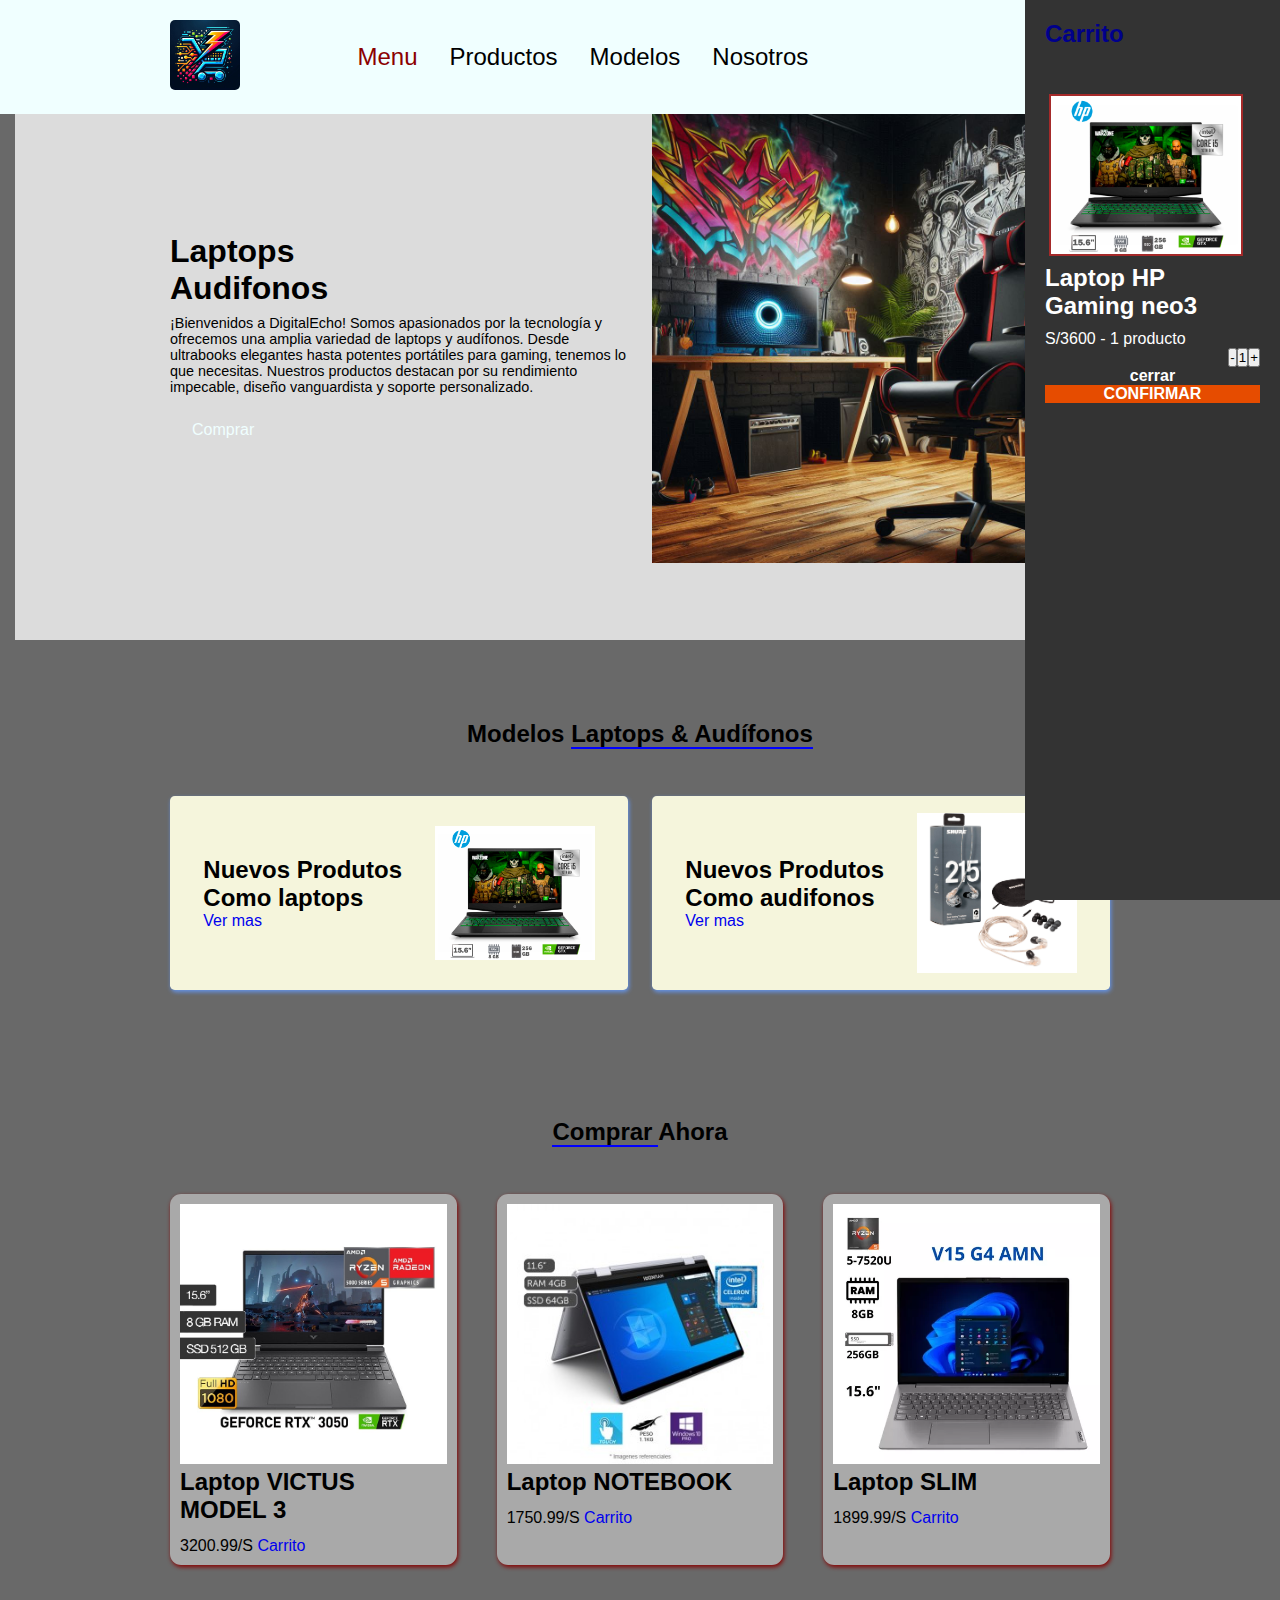
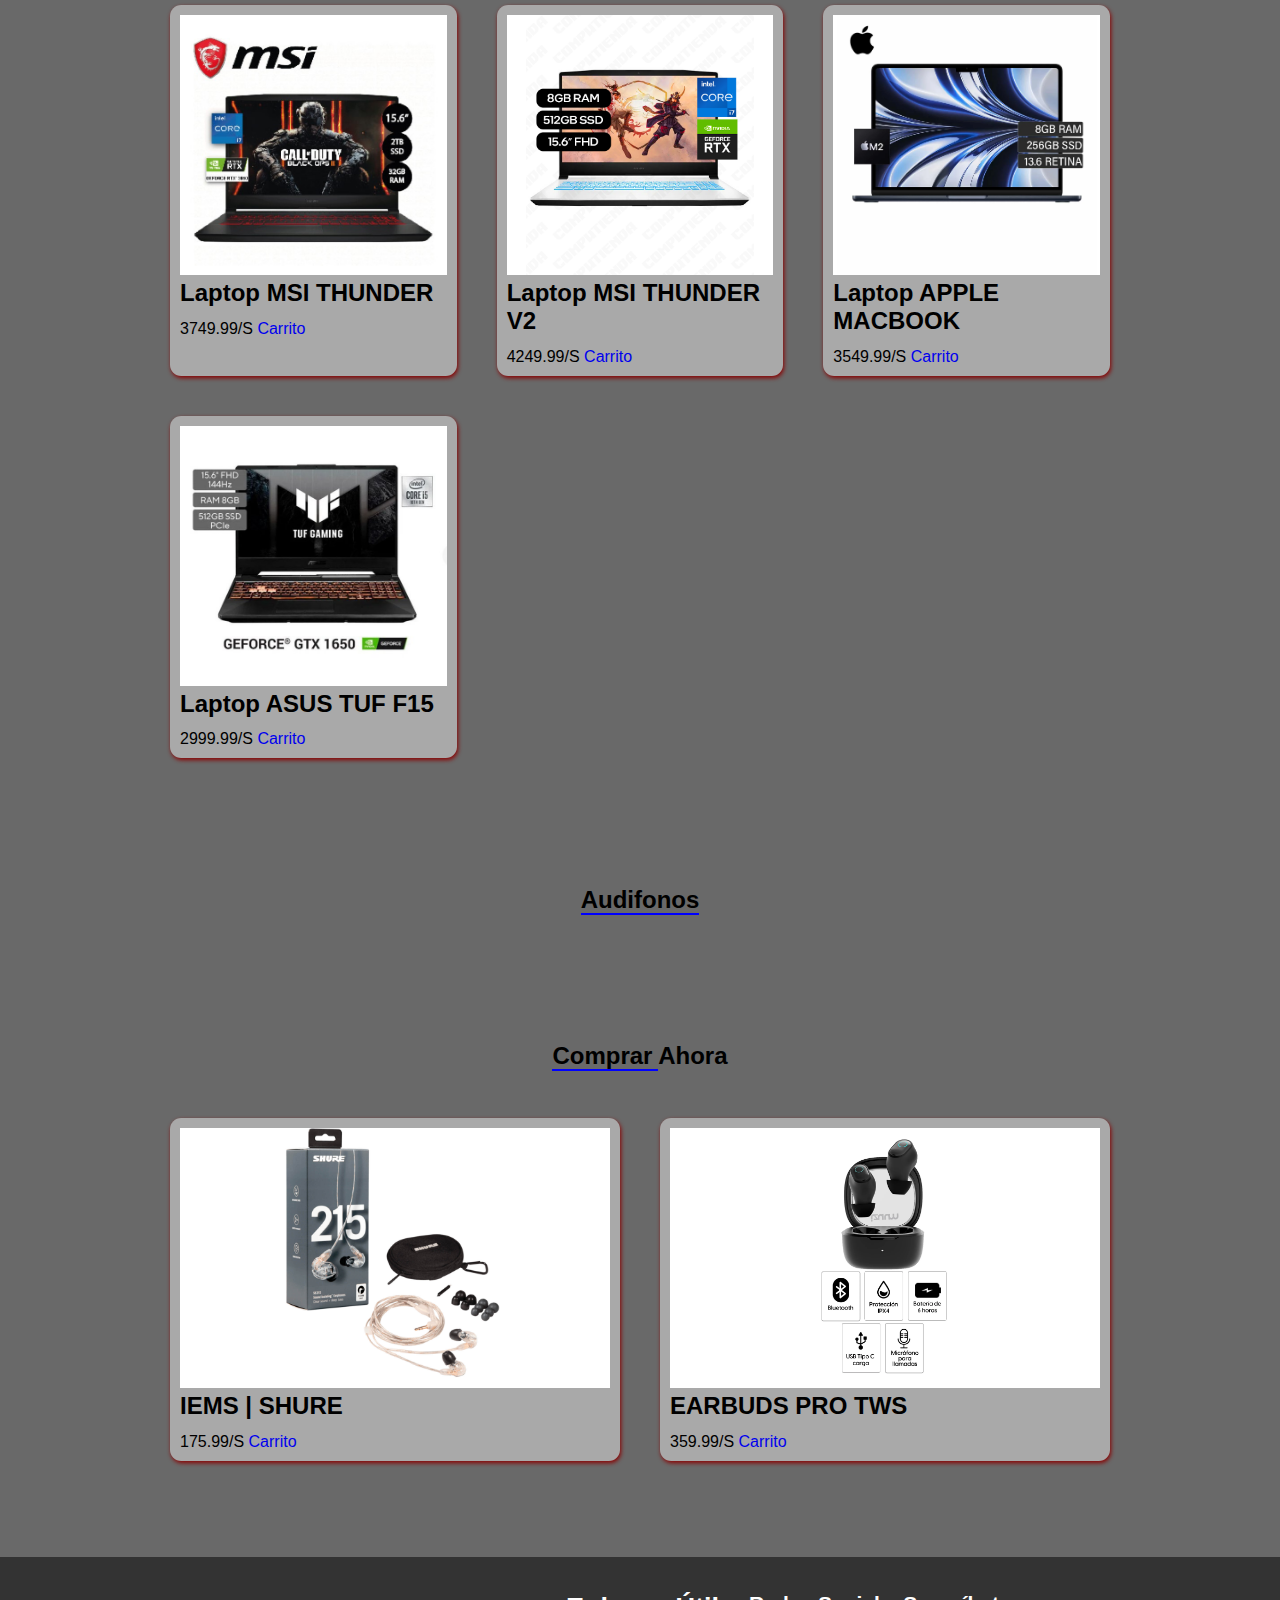
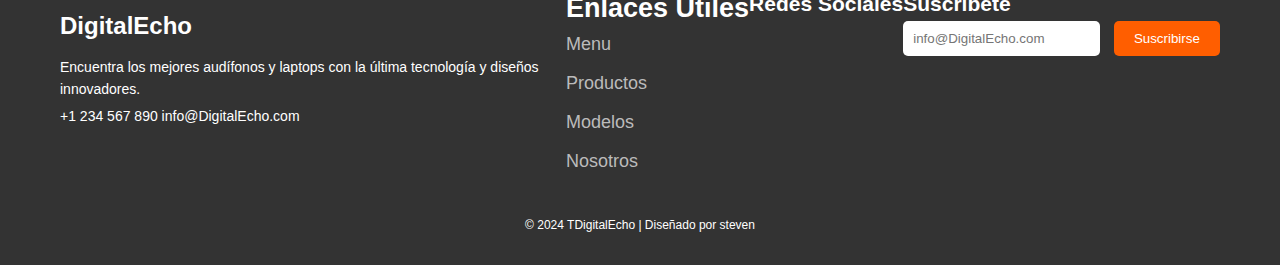
<file: index.html>
<!DOCTYPE html>
<html lang="es">

<head>
    <meta charset="UTF-8">
    <meta name="viewport" content="width=device-width, initial-scale=1.0">
    <title>DigitalEcho</title>
    <link rel="stylesheet" href="css/estilos1.css">
    <link rel="shortcut icon" href="img/logo.jpg" type="image/x-icon">

</head>

<body class="mcar">
    <header>
        <div class="nav container">
            <a href="#" class="logo">
                <img src="img/l0go.jpg" alt="">
            </a>
            <ul class="navbar">
                <li><a href="#menu" class="activo">Menu</a></li>
                <li><a href="#Caracteristicas">Productos</a></li>
                <li><a href="#tienda">Modelos</a></li>
                <li><a href="#footer">Nosotros</a></li>
            </ul>
            <br>
            <div class="nav-iconos">
                <a href="" class="carrito">carrito<span>1</span></a>
            </div>
            </div>

            <aside class="lat_derecho">
                <div class="Carrito">
                    <h2>Carrito</h2>
                    <div class="lista">
                        <div class="productos">
                            <img src="img/producto1.jpg" alt="producto">
                            <div class="contenido">
                                <div class="nombre">Laptop HP Gaming neo3</div>
                                <div class="precio">S/3600 - 1 producto</div>
                            </div>
                            <div class="cantidad">
                                <button>-</button>
                                <button class="valor">1</button>
                                <button>+</button>
                            </div>
                            <div class="botones">
                                <div class="cerrar">
                                    cerrar
                                </div>
                                <div class="CONFIRMAR">
                                    <a href="checkout.html">CONFIRMAR</a>
                                </div>
                            </div>
                        </div>
                    </div>
             </aside>
    </header>
    <!--parte del carro de compra-->
    
        <!--parte del carro de compra-->
    <section class="menu" id="menu">
        <div class="menu-container container">
            <div class="menu-texto">
                <h1>Laptops <br> Audifonos</h1>
                <p>¡Bienvenidos a DigitalEcho! Somos apasionados por la tecnología y ofrecemos una amplia
                    variedad de laptops y audífonos. Desde ultrabooks elegantes hasta potentes portátiles para gaming,
                    tenemos lo que necesitas. Nuestros productos destacan por su rendimiento impecable, diseño
                    vanguardista y soporte personalizado.</p>
                <a href="#" class="btn">Comprar</a>
            </div>
            <div class="menu-img">
                <img src="img/_a83505b6-4448-4d8d-a11b-b44b07150247.jpg" alt="foto menu">
            </div>
        </div>
    </section>
    <section class="Carateristicas-container" id="Caracteristicas">
        <div class="heading">
            <h2>Modelos <span>Laptops & Audífonos</span></h2>
        </div>
        <div class="caja-container container">
            <div class="pro">
                <div class="text">
                    <h2>Nuevos Produtos <br>Como laptops</h2>
                    <a href="#">Ver mas</a>
                </div>
                <img src="img/producto1.jpg" alt="p1">
            </div>

            <div class="pro">
                <div class="text">
                    <h2>Nuevos Produtos <br>Como audifonos</h2>
                    <a href="#">Ver mas</a>
                </div>
                <img src="img/audi2.jpg" alt="p2">
            </div>


        </div>
    </section>
    <section class="tienda" id="tienda">
        <div class="heading">
            <h2><span>Comprar </span> Ahora</h2>
        </div>
        <div class="tienda-container container">
            <div class="box">
                <img src="img/producto3.jpg" alt="producto">
                <h2>Laptop VICTUS MODEL 3</h2>
                <span>3200.99/S</span>
                <a href="#">Carrito</a>
            </div>
            <div class="box">
                <img src="img/producto4.jpg" alt="producto">
                <h2>Laptop NOTEBOOK</h2>
                <span>1750.99/S</span>
                <a href="#">Carrito</a>
            </div>
            <div class="box">
                <img src="img/producto5.webp" alt="producto">
                <h2>Laptop SLIM</h2>
                <span>1899.99/S</span>
                <a href="#">Carrito</a>
            </div>
            <div class="box">
                <img src="img/producto6.jpg" alt="producto">
                <h2>Laptop MSI THUNDER</h2>
                <span>3749.99/S</span>
                <a href="#">Carrito</a>
            </div>
            <div class="box">
                <img src="img/producto7.webp" alt="producto">
                <h2>Laptop MSI THUNDER V2</h2>
                <span>4249.99/S</span>
                <a href="#">Carrito</a>
            </div>
            <div class="box">
                <img src="img/producto8.webp" alt="producto">
                <h2>Laptop APPLE MACBOOK</h2>
                <span>3549.99/S</span>
                <a href="#">Carrito</a>
            </div>
            <div class="box">
                <img src="img/producto9.jpg" alt="producto">
                <h2>Laptop ASUS TUF F15</h2>
                <span>2999.99/S</span>
                <a href="#">Carrito</a>
            </div>
        </div>
    </section>

    <section class="audifonos container">
        <div class="heading">
            <h2><span>Audifonos</span></h2>
        </div>
        <section class="tienda" id="tienda">
            <div class="heading">
                <h2><span>Comprar </span> Ahora</h2>
            </div>
            <div class="tienda-container container">

                <div class="box">
                    <img src="img/audi2.jpg" alt="producto">
                    <h2>IEMS | SHURE</h2>
                    <span>175.99/S</span>
                    <a href="#">Carrito</a>
                </div>

                <div class="box">
                    <img src="img/audi3.webp" alt="producto">
                    <h2>EARBUDS PRO TWS</h2>
                    <span>359.99/S</span>
                    <a href="#">Carrito</a>
                </div>
            </div>
        </section>
    </section>


    <footer class="footer" id="footer">
        <div class="footer-caja">
            <div class="footer-nosotros">
                <h2 class="nombre">DigitalEcho</h2>
                <p>Encuentra los mejores audífonos y laptops con la última tecnología y diseños innovadores.</p>
                <div class="contacto">
                    <span><i class="fas fa-numero"></i> +1 234 567 890</span>
                    <span><i class="fas fa-email"></i> info@DigitalEcho.com</span>
                </div>
            </div>
            <div class="footer-links">
                <h2>Enlaces Útiles</h2>
                <ul>
                    <li><a href="#">Menu</a></li>
                    <li><a href="#">Productos</a></li>
                    <li><a href="#">Modelos</a></li>
                    <li><a href="#">Nosotros</a></li>
                </ul>
            </div>
            <div class="footer-redes-sociales">
                <h2>Redes Sociales</h2>
                <div class="redes sociales">
                    <a href="#"><i class="fab fa-facebook"></i></a>
                    <a href="#"><i class="fab fa-twitter"></i></a>
                    <a href="#"><i class="fab fa-instagram"></i></a>
                    <a href="#"><i class="fab fa-linkedin"></i></a>
                </div>
            </div>
            <div class="footer-secciondemail">
                <h2>Suscríbete</h2>
                <form action="#">
                    <input type="email" name="email" placeholder=info@DigitalEcho.com required>
                    <button type="submit">Suscribirse</button>
                </form>
            </div>
        </div>
        <div class="footer-boton">
            &copy; 2024 TDigitalEcho | Diseñado por steven
        </div>
    </footer>
</body>
</html>
</file>
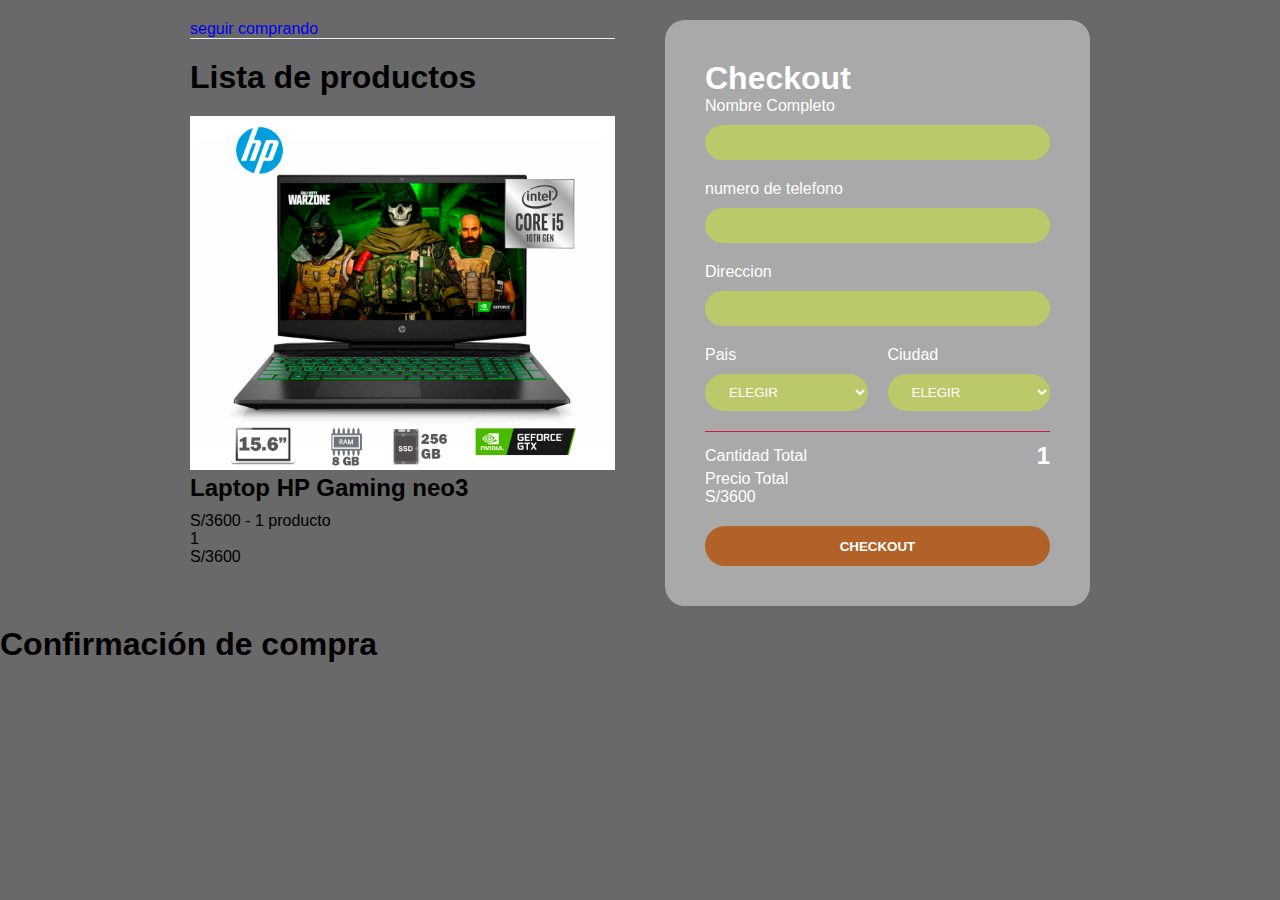
<file: checkout.html>
<!DOCTYPE html>
<html lang="es">
<head>
    <meta charset="UTF-8">
    <meta name="viewport" content="width=device-width, initial-scale=1.0">
    <title>checkout</title>
    <link rel="stylesheet" href="css/estilos1.css">
</head>
<body>
    <div class="container">
        <div class="checkout">
            <div class="retornocarro">
                <a href="index.html">seguir comprando</a>
                <h1>Lista de productos</h1>
                <div class="lista">
    
                    <div class="item">
                        <img src="img/producto1.jpg">
                        <div class="info">
                            <div class="nombre">Laptop HP Gaming neo3</div>
                            <div class="precio">S/3600 - 1 producto</div>
                        </div>
                        <div class="cantidad">1</div>
                        <div class="retornoprecio">S/3600</div>
                    </div>
    
                </div>
            </div>
    
    
            <div class="confirmacion">
                <h1>Checkout</h1>
    
                <div class="INFO">
                    <div class="informacion">
                        <label for="name">Nombre Completo</label>
                        <input type="text" name="nombre" id="nombre">
                    </div>
        
                    <div class="informacion">
                        <label for="telefono">numero de telefono</label>
                        <input type="text" name="telefono" id="telefono">
                    </div>
        
                    <div class="informacion">
                        <label for="direccion">Direccion</label>
                        <input type="text" name="direccion" id="direccion">
                    </div>
        
                    <div class="informacion">
                        <label for="pais">Pais</label>
                        <select name="pais" id="pais">
                            <option value="">ELEGIR</option>
                            <option value="">Perú</option>
                        </select>
                    </div>
        
                    <div class="informacion">
                        <label for="ciudad">Ciudad</label>
                        <select name="ciudad" id="ciudad">
                            <option value="">ELEGIR</option>
                            <option value="">Lima</option>
                            <option value="">Arequipa</option>
                            <option value="">Trujillo</option>
                            <option value="">Cusco</option>
                        </select>
                    </div>
                </div>
                <div class="retorno">
                    <div class="total">
                        <div>Cantidad Total</div>
                        <div class="cantidadtotal">1</div>
                    </div>
                    <div class="retorno">
                        <div>Precio Total</div>
                        <div class="preciototal">S/3600</div>
                    </div>
                </div>
                <button class="CONFIRMACION">CHECKOUT</button>
                </div>
        </div>
    </div>
    
</body>
</html>
<script>
    let correo = prompt("Correo electronico");
    alert("Se te estara enviando la informacion sobre el producto en cuestion a " + correo + ". Espero que hayas tenido una agradable experiencia.");
    document.write("<h1> Confirmación de compra </h1>");
 
</script>
</file>
<file: css/estilos1.css>
*{
    font-family: Verdana, Geneva, Tahoma, sans-serif;
    margin: 0;
    padding: 0;
    box-sizing: border-box;
    scroll-padding-top: 2rem;
    list-style: none;
    text-decoration: none;
    scroll-behavior: smooth;
}

/*colores
orange
red
darkblue
darkgreen
black*/

img{
    width: 100%;
}

body{
    color: black;
    background-color: dimgray;
}

section{
    padding: 5rem 0 3rem;

}

.container{
    max-width: 940px;
    margin-left: auto;
    margin-right: auto;
}
header{
    display: block;
    width: 100%;
    position: fixed;
    top: 0;
    left: 0;
    z-index: 100;
    background-color: azure;
}

.nav{
    display: flex;
    align-items: center;
    justify-content: space-between;
    padding: 20px 0;
}

.logo img{
    width: 70px;
    border-radius: 5px;
}

.navbar{
    display: flex;
    column-gap: 2rem;
}

.navbar a{
    position: relative;
    color: black;
    font-size: 1.5rem;
    font-weight: 500;
}

.navbar a:hover, .navbar .activo{
    color: darkred;
}

.nav-iconos{
    display: flex;
    column-gap: 1rem;
    font-size: 24px;
    cursor: pointer;
    color: black;
}
.nav-iconos:hover{
    color: orangered;
}

.lat_derecho {
    width: 350px;
    
}

.lat_derecho img{
    justify-content: center;
    width: 90%;
    margin: 4px;
    border: 2px solid brown;    
    align-items: center;
}

.carrito{
    position: relative;
}

.carrito span{
    position: absolute;
    display: flex;
    align-items: center;
    justify-content: center;
    top: -10px;
    right: -8px;
    font-size: 0.7rem;
    height: 15px;
    width: 15px;
    background-color: orange;
    border-radius: 50%;
    padding: 4px;
    color: black;
}

/*carro*/

.Carrito{
    color: #fff;
    position: fixed;
    width: 255px;
    max-width: 80vw;
    height: 100vh;
    background-color: #333;
    top: 0px;
    right: 0px;
    display: grid;
    grid-template-rows: 50px 1fr 50px;
    gap: 20px;
    transition: right 1s;
}

.Carrito .botones .CONFIRMAR{
    background-color: #e64c00;
    color: #333;
}

.Carrito h2{
    color: darkblue;
    padding: 20px;
    height: 30px;
    margin: 0;
}

.Carrito .lista .productos{
    display: subgrid;
    height: 70px;
    object-fit: cover;
    border-radius: 10px;
}

.Carrito .lista .img{
    width: 60%;
    height: 45%;
    object-fit: cover;
    border-radius: 10px;
}

.Carrito .lista .productos .nombre{
    font-weight: bold;
}

.Carrito .lista .productos .cantidad{
    display: flex;
    justify-content: end;
    align-items: center;
}

.Carrito .lista .productos .cantidad span{
    display: block;
    width: 50px;
    text-align: center;
}

.Carrito .lista{
    padding: 20px;
    overflow: auto;
}

.Carrito::-webkit-scrollbar{
    width: 0;
}

.Carrito .botones div{
    background-color: #333;
    display: flex;
    justify-content: center;
    align-items: center;
    font-weight: bold;
    cursor: pointer;
}

.Carrito .botones a{
    color: #fff;
    text-decoration: none;
}




/*carro*/

.lista .Cantidad span{
    display: inline-block;
    width: 25px;
    height: 25px;
    background-color: #eee;
    color: gray;
    border-radius: 50%;
    cursor: pointer;
}

.lista{
    overflow: auto;
}

.Carrito::-webkit-scrollbar{
    width: 0;

}

/*menu*/
.menu{
    max-width: 1250px;
    margin: auto;
    min-height: 640px;
    display: flex;
    align-items: center;
    background: gainsboro;
}

.menu-container{
    display: grid;
    grid-template-columns: repeat(2,2fr);
    align-items: center;
    gap: 1.5rem;
}

.menu-texto h1{
    font-size: 2rem;
}

.menu-texto p{
    font-size: 0.9rem;
    margin: 0.5rem 0 1.6rem;
}

.btn{
    padding: 11px 22px;
    color: azure;
    font-weight: 350;
    border-radius: 0.8rem;
    border-color: black;
}


.heading{
    text-align: center;
    margin-bottom: 3rem;
}

.heading span{
    border-bottom: 2.5px solid blue;
}

.caja-container{
    display: grid;
    grid-template-columns: repeat(auto-fit,minmax(17rem,auto));
    gap: 1.5rem;
}

.caja-container .pro{
    display: flex;
    align-items: center;
    justify-content: space-around;
    padding: 17px;
    background-color: beige;
    border-radius: 0.3rem;
    overflow: hidden;
    box-shadow: 1px 2px 4px cornflowerblue;
}

.caja-container .pro img{
    width: 160px;
    object-fit: contain;
    object-position: center;
}

.caja-container .pro img:hover{
    transform: scale(1.2);
    transition: 0.7s;
}

.caja-container .pro .texto h2{
    font-size: 1.4rem;
    margin-bottom: 1rem;
}

.caja-container .pro .texto a{
    font-size: 0.8rem;
    color: crimson;
}

/*parte ha cambiar por la info*/

.tienda-container{
    display: grid;
    grid-template-columns: repeat(auto-fit,minmax(220px,auto));
    gap: 2.5rem;
}

.tienda-container .box{
    padding: 10px;
    border-radius: 0.7rem;
    box-shadow: 1px 2px 4px darkred;
    background-color: darkgray;
}

.tienda-container .box img{
    width: 100%;
    height: 260px;
    object-fit: contain;
    object-position: center;
    background: white;
}

.tienda-container .box h2{
    font-size: 1.5rem;
    margin-bottom: 0.8rem;
}

.tienda-container .box .span{
    font-size: 1.5rem;
    font-weight: 360;
    color: darkred;
}

.tienda-container .box .bx{
    position: absolute;
    bottom: 2rem;
    right: 1rem;
    padding: 10px;
    font-size: 18px;
    background: darkcyan;
    color: darkgoldenrod;
    border-radius: 0.8rem;
}

.tienda-container .box:hover{
    transform: scale(1.1);
    transition: 0.7s;
}

/*parte la cual ya no cambiar*/

.footer {
    background: #333;
    color: #fff;
    padding: 30px 0;
    font-size: 14px;
    line-height: 1.6;
}

.footer-caja {
    display: flex;
    flex-wrap: wrap;
    justify-content: space-between;
    max-width: 1200px;
    margin: auto;
    padding: 0 20px;
}

.footer-nosotros {
    flex: 1 1 300px;
    margin: 20px 0;
}

.nombre {
    font-size: 24px;
    font-weight: bold;
    margin-bottom: 10px;
}

.contacto {
    display: block;
    margin: 5px 0;
}

.footer-links {
    margin-bottom: 10px;
    font-size: 18px;
}

.footer-links ul {
    list-style: none;
    padding: 0;
}

.footer-links ul li {
    margin-bottom: 10px;
}

.footer-links ul li a {
    color: #bbb;
    text-decoration: none;
    transition: color 0.3s;
}

.footer-links ul li a:hover {
    color: #fff;
}

.footer-redes-sociales a {
    display: inline-block;
    margin-right: 10px;
    color: #bbb;
    font-size: 18px;
    transition: color 0.3s;
}

.footer-redes-sociales a:hover {
    color: #fff;
}

.footer-secciondemail input[type="email"] {
    padding: 10px;
    width: calc(100% - 120px);
    border: none;
    border-radius: 5px;
    margin-right: 10px;
}

.footer-secciondemail button {
    padding: 10px 20px;
    border: none;
    background: #ff5e00;
    color: #fff;
    border-radius: 5px;
    cursor: pointer;
    transition: background 0.3s;
}

.footer-secciondemail button:hover {
    background: #e64c00;
}

.footer-boton {
    text-align: center;
    margin-top: 20px;
    font-size: 12px;
}

/*checkout-parte de confirmacion de pago*/

.checkout{
    display: grid;
    grid-template-columns: repeat(2, 1fr);
    gap: 50px;
    padding: 20px;
}
.checkout .confirmacion{
    background-color: darkgray;
    border-radius: 20px;
    padding: 40px;
    color: #fff;
}
.checkout .confirmacion .INFO{
    display: grid;
    grid-template-columns: repeat(2, 1fr);
    gap: 20px;
    border-bottom: 1px solid crimson
    ;
    padding-bottom: 20px;
}
.checkout .INFO h1,
.checkout .INFO .informacion:nth-child(-n+3){
    grid-column-start: 1;
    grid-column-end: 3;
}
.checkout .INFO input, 
.checkout .INFO select
{
    width: 100%;
    padding: 10px 20px;
    box-sizing: border-box;
    border-radius: 20px;
    margin-top: 10px;
    border:none;
    background-color: #bcc96a;
    color: #fff;
}
.checkout .confirmacion .retorno .total{
    display: flex;
    justify-content: space-between;
    align-items: center;
    margin-top: 10px;
}
.checkout .confirmacion .retorno .total div:nth-child(2){
    font-weight: bold;
    font-size: x-large;
}
.CONFIRMACION{
    width: 100%;
    height: 40px;
    border: none;
    border-radius: 20px;
    background-color: #b16229;
    margin-top: 20px;
    font-weight: bold;
    color: #fff;


}
.retornocarro h1{
    border-top: 1px solid #eee;  
    padding: 20px 0;
}
.retornocarro .list .item img{
    height: 80px;
}
.retornocarro .list .item{
    display: grid;
    grid-template-columns: 80px 1fr  50px 80px;
    align-items: center;
    gap: 20px;
    margin-bottom: 30px;
    padding: 0 10px;
    box-shadow: 0 10px 20px #5555;
    border-radius: 20px;
}
.returnCart .list .item .name,
.returnCart .list .item .returnPrice{
    font-size: large;
    font-weight: bold;
}
</file>
